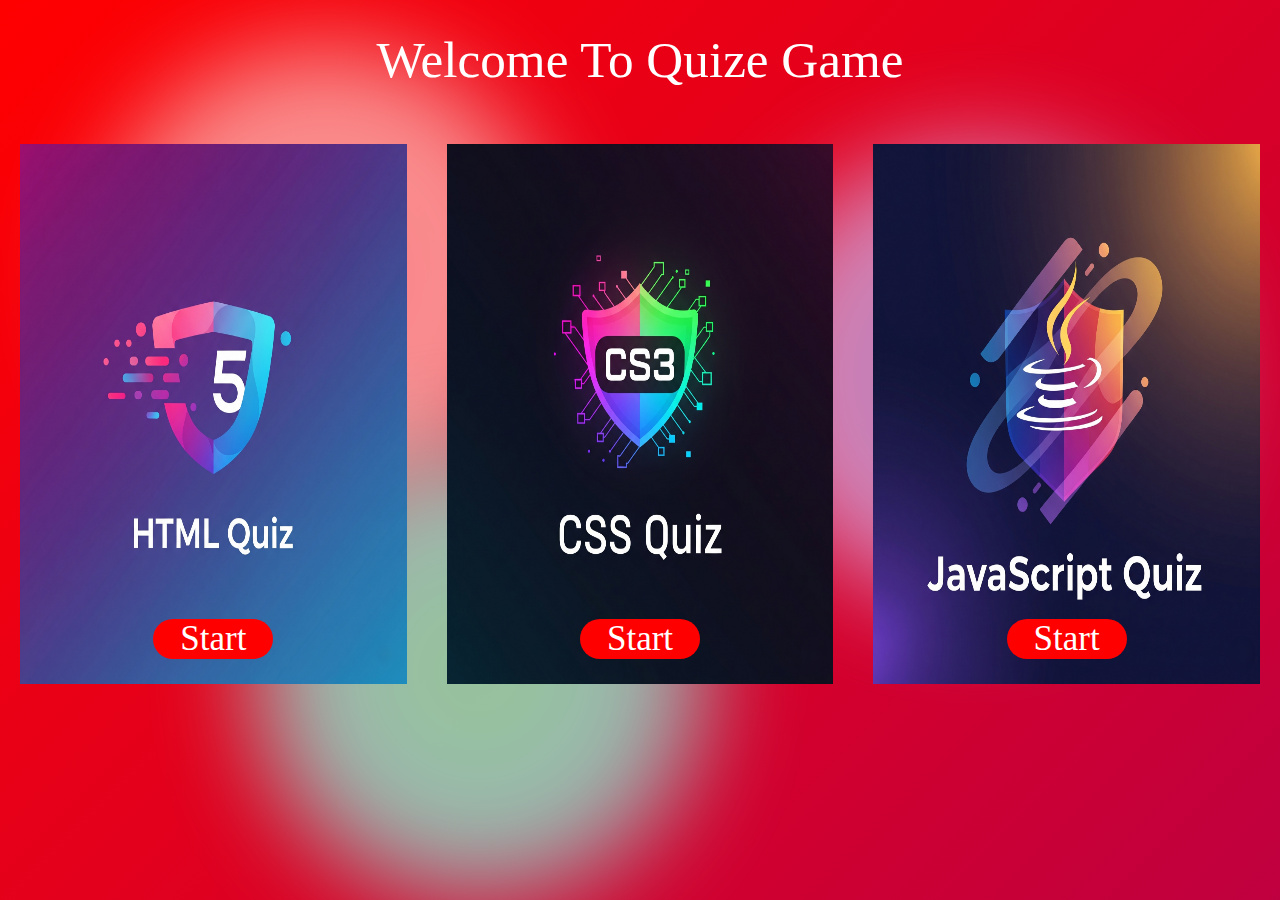
<file: Quiz/index.html>
<!DOCTYPE html>
<html lang="en">
<head>
  <meta charset="UTF-8">
  <meta name="viewport" content="width=device-width, initial-scale=1.0">
  <title>Rounded Gradient Spots</title>
  <link rel="stylesheet" href="style.css">
</head>
<body>
  <div class="spot spot1"></div>
  <div class="spot spot2"></div>
  <div class="spot spot3"></div>

  <!-- HomePage -->
  <!-- nav -->

   <nav>
    <div class="navigation">Welcome To Quize Game</div>
   </nav>

  <!-- main -->

  <div class="container">
    <div class="item1 items"><a href="/Quiz/HTML Quiz/quiz.html">Start</a><img height="100%" width="100%" src="html image.png" alt=""></div>
    <div class="item2 items"><a href="">Start</a><img height="100%" width="100%" src="css logo img.png" alt=""></div>
    <div class="item3 items"><a href="">Start</a><img height="100%" width="100%" src="js img.png" alt=""></div>
  </div>
</body>
</html>
</file>
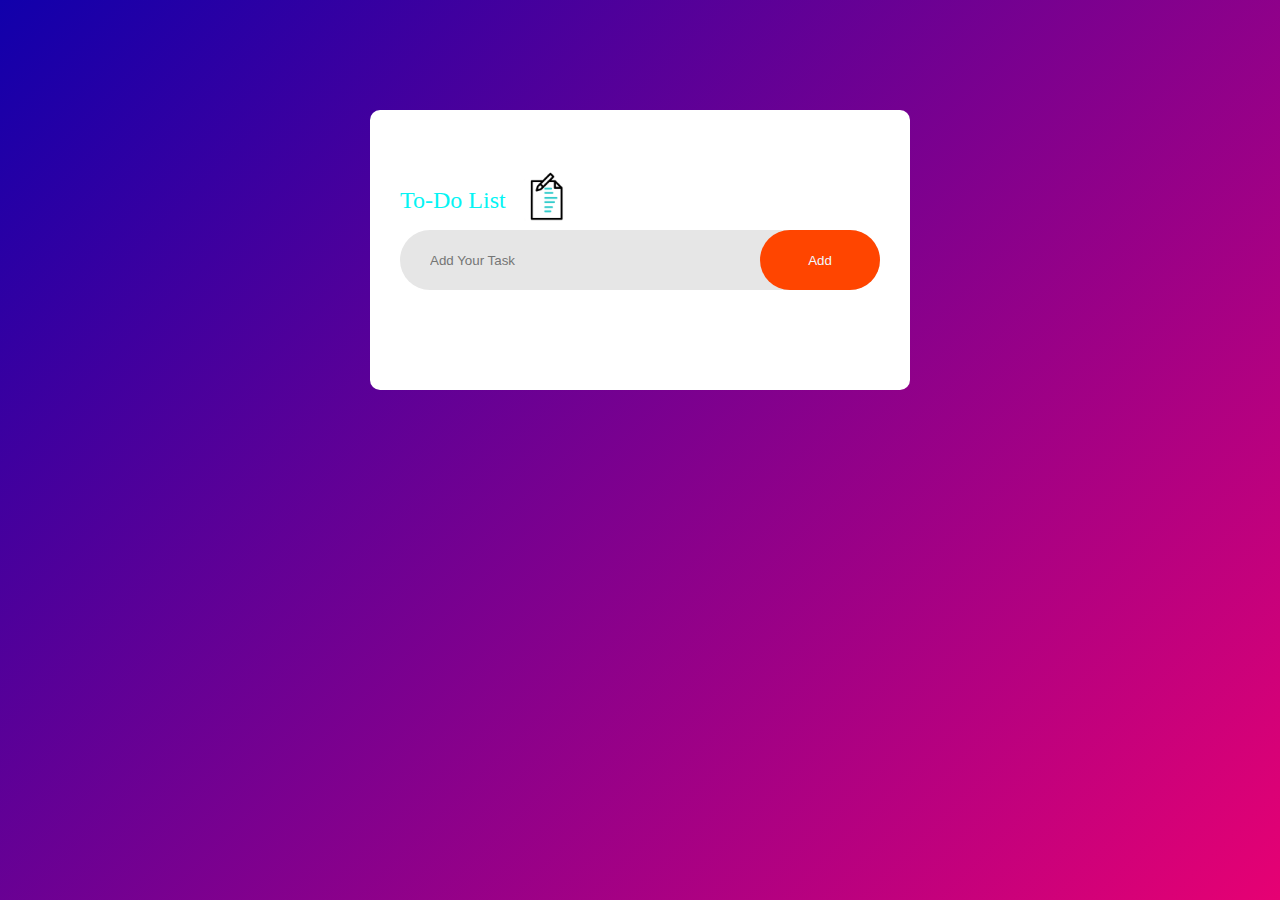
<file: Todo App/index.html>
<!DOCTYPE html>
<html lang="en">
  <head>
    <meta charset="UTF-8" />
    <meta name="viewport" content="width=device-width, initial-scale=1.0" />
    <title>Document</title>
    <link rel="stylesheet" href="style.css" />
  </head>
  <body>
    <div class="container">
      <div class="todo-app">
        <h2>To-Do List <img src="todo.gif" height="60px" /></h2>
        <div class="row">
          <input type="text" id="input-box" placeholder="Add Your Task" />
          <button onclick="buttonClick()">Add</button>
        </div>
        <ul id="listItems">
          <!-- <li class="checked">Task 1</li>
                <li>Task 2</li>
                <li>Task 3</li> -->
        </ul>
      </div>
    </div>

    <script src="script.js"></script>
  </body>
</html>
</file>
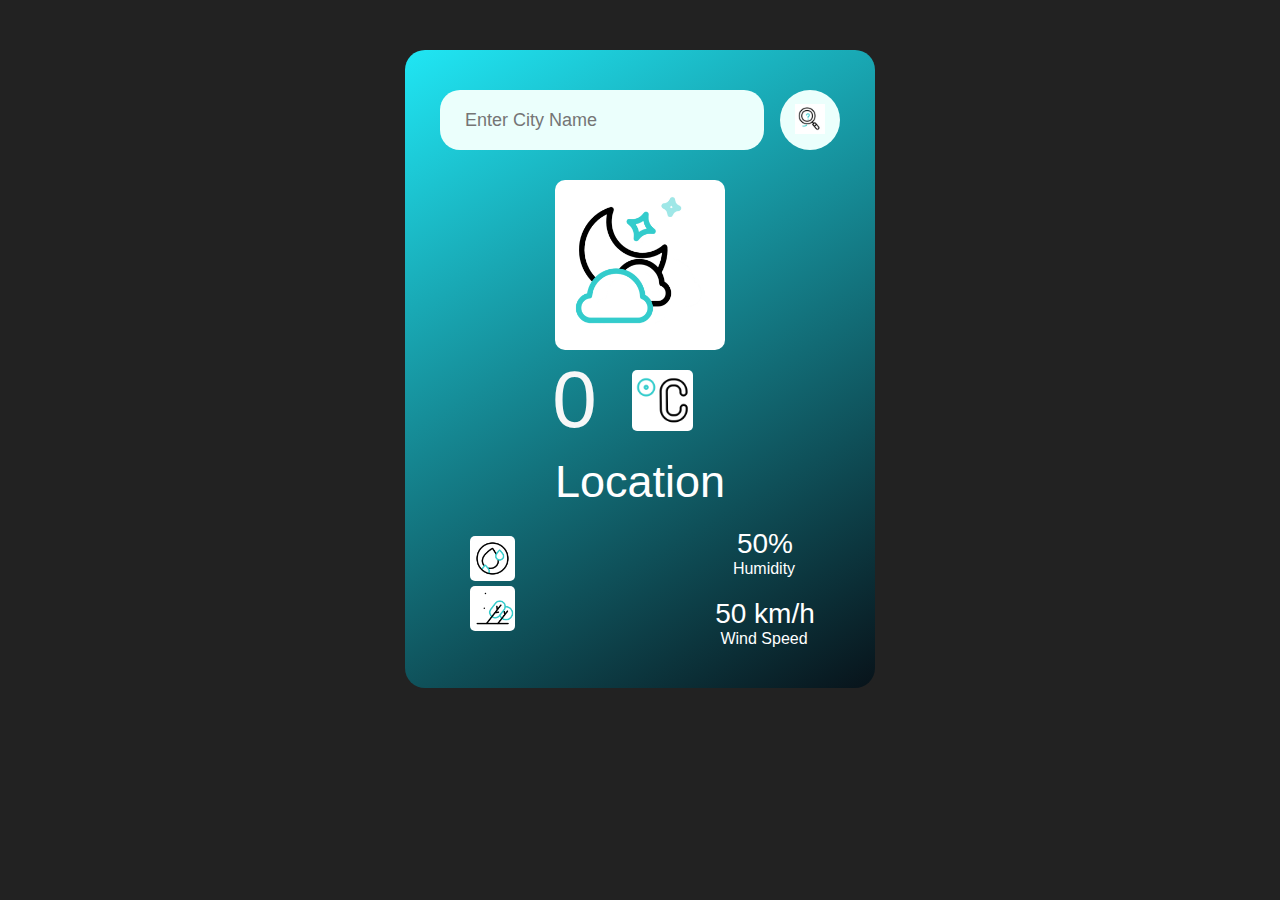
<file: Weather/index.html>
<!DOCTYPE html>
<html lang="en">
  <head>
    <meta charset="UTF-8" />
    <meta name="viewport" content="width=device-width, initial-scale=1.0" />
    <title>Weather</title>
    <link rel="stylesheet" href="style.css" />
  </head>
  <body>
    <div class="card">
      <div class="search">
        <input type="text" placeholder="Enter City Name" spellcheck="false" />
        <button><img src="ani/Search.gif" height="30" alt="" /></button>
      </div>

      <div class="weather">
        <img src="ani/night.gif" class="weather-icon" alt="" />

        <div class="tempc">
          <h1 class="temp" style="color: rgb(247, 247, 247)">0</h1>
          <img class="tempcimg" style="border-radius: 5px" height="61" src="ani/celcus.gif" />
        </div>
        <h2 class="city">Location</h2>
        <div class="details">
          <div class="col">
            <img src="ani/Humidity.gif" alt="" />
          </div>
          <div>
            <p class="humidity">50%</p>
            <p class="hi">Humidity</p>
          </div>
          <div class="col">
            <img src="ani/wind.gif" alt="" />
          </div>
          <div>
            <p class="wind">50 km/h</p>
            <p class="hi">Wind Speed</p>
          </div>
        </div>
      </div>
    </div>

    <script>
      const apiKey = "c7c901451284d59ad50ddcd20fbe8ecf";
      const apiUrl =
        "https://api.openweathermap.org/data/2.5/weather?units=metric&q=";

      const searchBox = document.querySelector(".search input");
      const searchBtn = document.querySelector(".search button");

      const weatherIcon = document.querySelector(".weather-icon");

      async function checkWeather(city) {
        const response = await fetch(apiUrl + city + `&appid=${apiKey}`);
        var data = await response.json();

        console.log(data);

        document.querySelector(".city").innerHTML = data.name;
        document.querySelector(".temp").innerHTML = Math.round(data.main.temp);
        document.querySelector(".humidity").innerHTML =
          data.main.humidity + "%";
        document.querySelector(".wind").innerHTML = data.wind.speed + "km/h";

        if (data.weather[0].main == "Clouds") {
          weatherIcon.src = "ani/clouds.gif";
        } else if (data.weather[0].main == "Clear") {
          weatherIcon.src = "ani/sun.gif";
        } else if (data.weather[0].main == "Drizzle") {
          weatherIcon.src = "ani/drizzle.gif";
        } else if (data.weather[0].main == "Rain") {
          weatherIcon.src = "ani/rain2.gif";
        } else if (data.weather[0].main == "Mist") {
          weatherIcon.src = "ani/mist2.gif";
        }
      }
      searchBtn.addEventListener("click", () => {
        checkWeather(searchBox.value);
      });
    </script>
  </body>
</html>
</file>
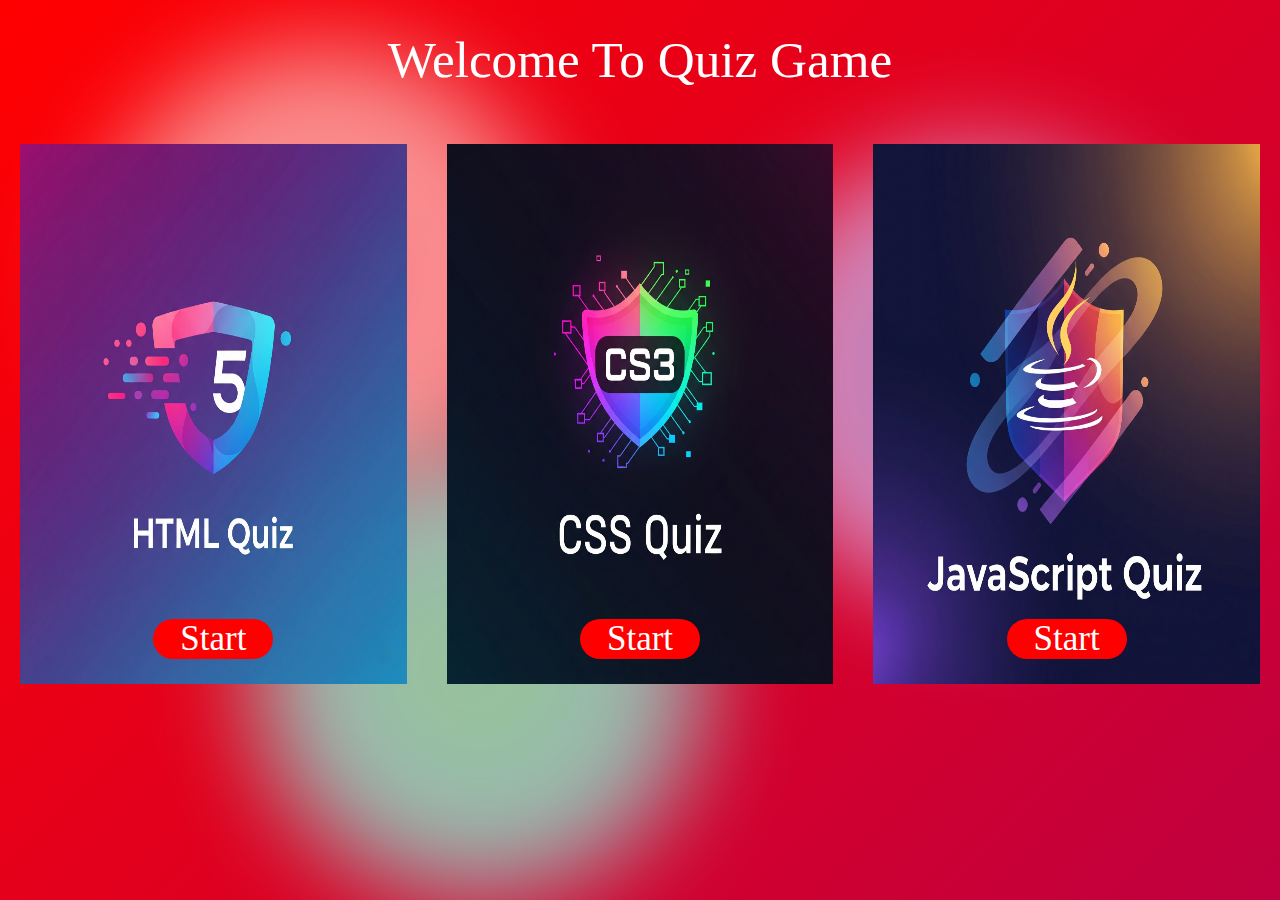
<file: webApps/Quiz/index.html>
<!DOCTYPE html>
<html lang="en">
<head>
  <meta charset="UTF-8">
  <meta name="viewport" content="width=device-width, initial-scale=1.0">
  <title>Rounded Gradient Spots</title>
  <link rel="stylesheet" href="style.css">
</head>
<body>
  <div class="spot spot1"></div>
  <div class="spot spot2"></div>
  <div class="spot spot3"></div>

  <!-- HomePage -->
  <!-- nav -->

   <nav>
    <div class="navigation">Welcome To Quiz Game</div>
   </nav>

  <!-- main -->

  <div class="container">
    <div class="item1 items"><a href="/webApps/Quiz/HTML Quiz/quiz.html">Start</a><img height="100%" width="100%" src="html image.png" alt=""></div>
    <div class="item2 items"><a href="">Start</a><img height="100%" width="100%" src="css logo img.png" alt=""></div>
    <div class="item3 items"><a href="">Start</a><img height="100%" width="100%" src="js img.png" alt=""></div>
  </div>
</body>
</html>
</file>
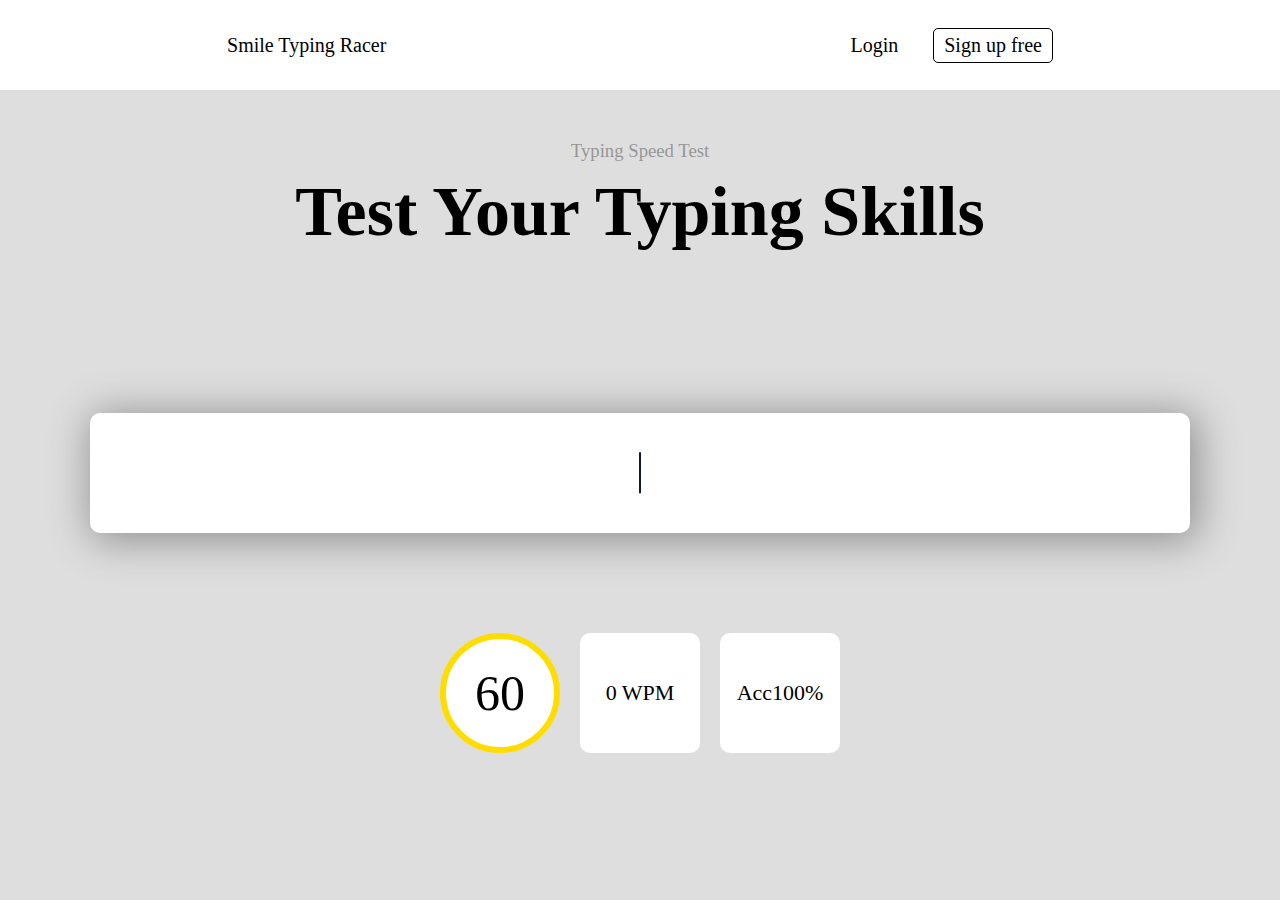
<file: webApps/Smile Typing Speed/index.html>
<!DOCTYPE html>
<html lang="en">
<head>
  <meta charset="UTF-8">
  <meta name="viewport" content="width=device-width, initial-scale=1.0">
  <title>Document</title>
  <link rel="stylesheet" href="style.css">
</head>
<body>
      <!-- Navbar -->
    <nav>
      <div class="logo">Smile Typing Racer</div>
      <div class="logo1">
        <a href="#" class="link1">Login</a>
        <a href="#" class="link2">Sign up free</a>
      </div>
    </nav>

    <!-- Main -->
    <main>
      <div class="item1 item">
        <h3>Typing Speed Test</h3>
        <h1>Test Your Typing Skills</h1>
      </div>
      
      <div class="item2 item">
        <div class="typing-area">
          <div class="text-box" id="textBox"></div>
          <div class="caret" aria-hidden="true"></div>
          <input
            type="text"
            class="box"
            id="inputBox"
            autocomplete="off"
            autocapitalize="off"
            spellcheck="false"
          />
        </div>
      </div>

      <div class="item3 item">
        <div class="info1 info"><span id="timer">60</span></div>
        <div class="info2 info"><span id="wpm">0 WPM</span></div>
        <div class="info3 info">Acc <span id="accuracy">100%</span></div>
      </div>
    </main>
<script src="words.js"></script>
<script src="script.js"></script>
</body>
</html>
</file>
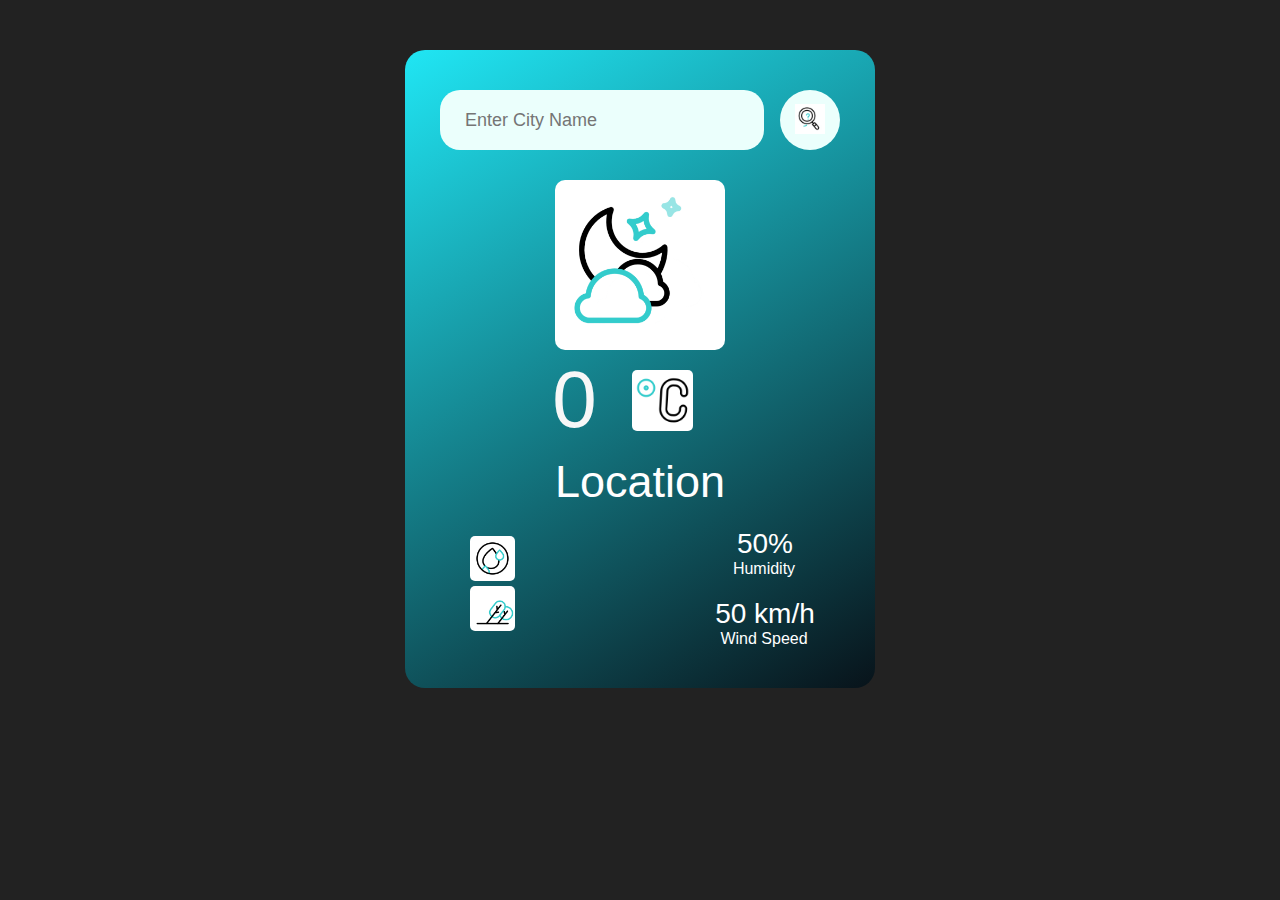
<file: webApps/Weather/index.html>
<!DOCTYPE html>
<html lang="en">
  <head>
    <meta charset="UTF-8" />
    <meta name="viewport" content="width=device-width, initial-scale=1.0" />
    <title>Weather</title>
    <link rel="stylesheet" href="style.css" />
  </head>
  <body>
    <div class="card">
      <div class="search">
        <input type="text" placeholder="Enter City Name" spellcheck="false" />
        <button><img src="ani/Search.gif" height="30" alt="" /></button>
      </div>

      <div class="weather">
        <img src="ani/night.gif" class="weather-icon" alt="" />

        <div class="tempc">
          <h1 class="temp" style="color: rgb(247, 247, 247)">0</h1>
          <img class="tempcimg" style="border-radius: 5px" height="61" src="ani/celcus.gif" />
        </div>
        <h2 class="city">Location</h2>
        <div class="details">
          <div class="col">
            <img src="ani/Humidity.gif" alt="" />
          </div>
          <div>
            <p class="humidity">50%</p>
            <p class="hi">Humidity</p>
          </div>
          <div class="col">
            <img src="ani/wind.gif" alt="" />
          </div>
          <div>
            <p class="wind">50 km/h</p>
            <p class="hi">Wind Speed</p>
          </div>
        </div>
      </div>
    </div>

  <script src="script.js"></script>
  </body>
</html>
</file>
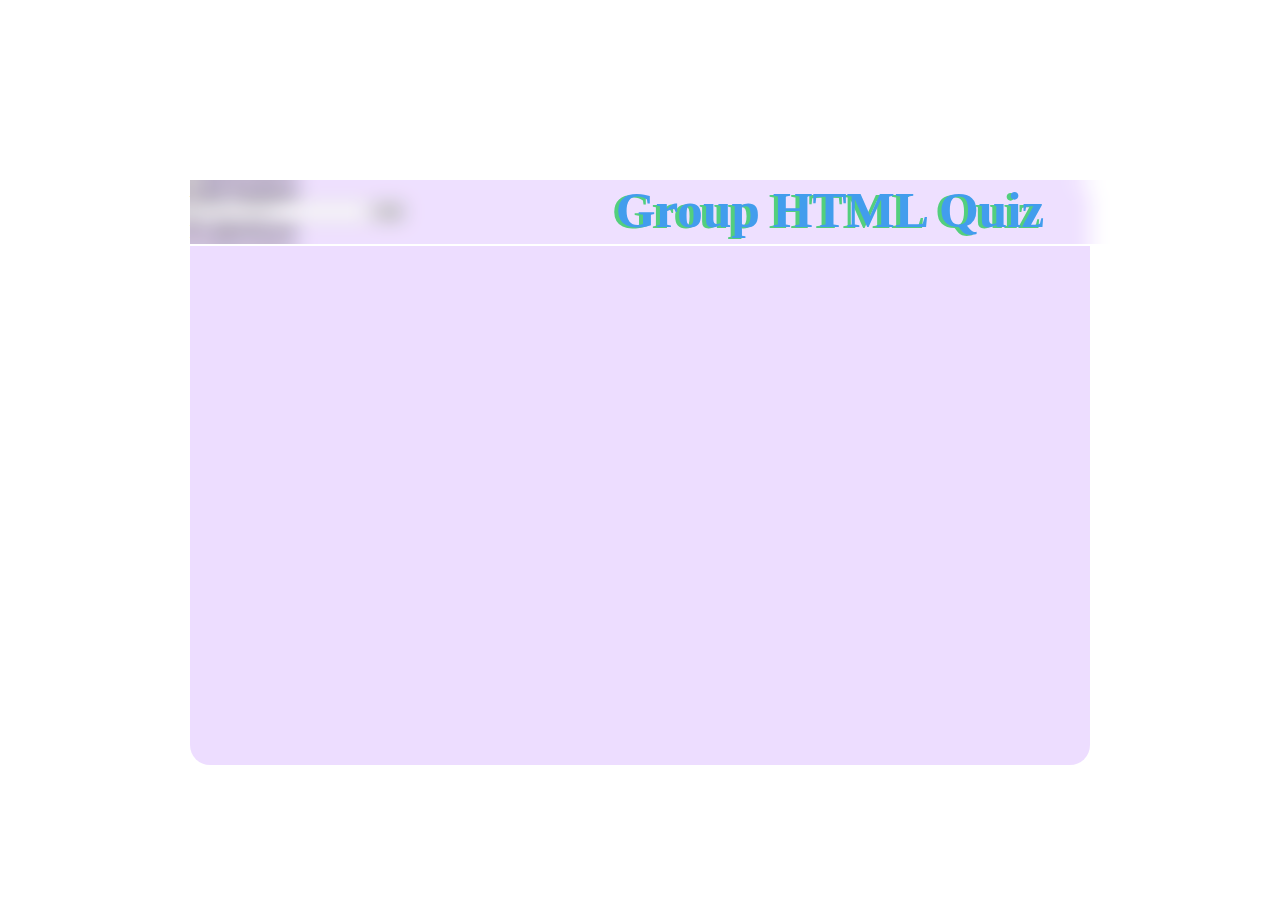
<file: Quiz/HTML Quiz/quiz.html>
<!doctype html>
<html lang="en">
<head>
  <meta charset="utf-8" />
  <title>Step-by-Step Group Quiz</title>
  <meta name="viewport" content="width=device-width,initial-scale=1" />
<link rel="stylesheet" href="quiz.css">
</head>
<body>
<div class="container">
<nav>
  <h1>Group HTML Quiz</h1>
</nav>

    <!-- Add Students -->
   <div class="cardstudent">
 <div class="card addstu">
    <h3>Add Students</h3>
    <div class="addstu2">
    <input id="studentName" placeholder="Student Name" />
    <button class="addstubtn" onclick="addStudent()">Add</button>
    </div>
    <div id="studentsList"></div>
    
  </div>
  </div>  

  <!-- Quiz Area -->

  <div class="card" id="quizArea" style="display:none;">
    <h2 id="questionText"></h2>
    <div id="questionOptions"></div>
    <hr>
    <div id="studentOptions"></div>
    <button onclick="prevQuestion()" id="prevBtn">⬅ Prev</button>
    <button onclick="nextQuestion()" id="nextBtn">Next ➡</button>
    <button onclick="finishQuiz()" id="finishBtn" style="display:none;">Show Result ✅</button>
    <button onclick="showAnswer()" id="answerBtn" style="background:#eee;">Show Answer 👀</button>
  </div>

 

  <!-- Leaderboard -->
  <div class="card">
    <h3>Leaderboard</h3>
    <div id="leaderboard"></div>
  </div>

  </div>

<script src="quiz.js"></script>
</body>
</html>
</file>
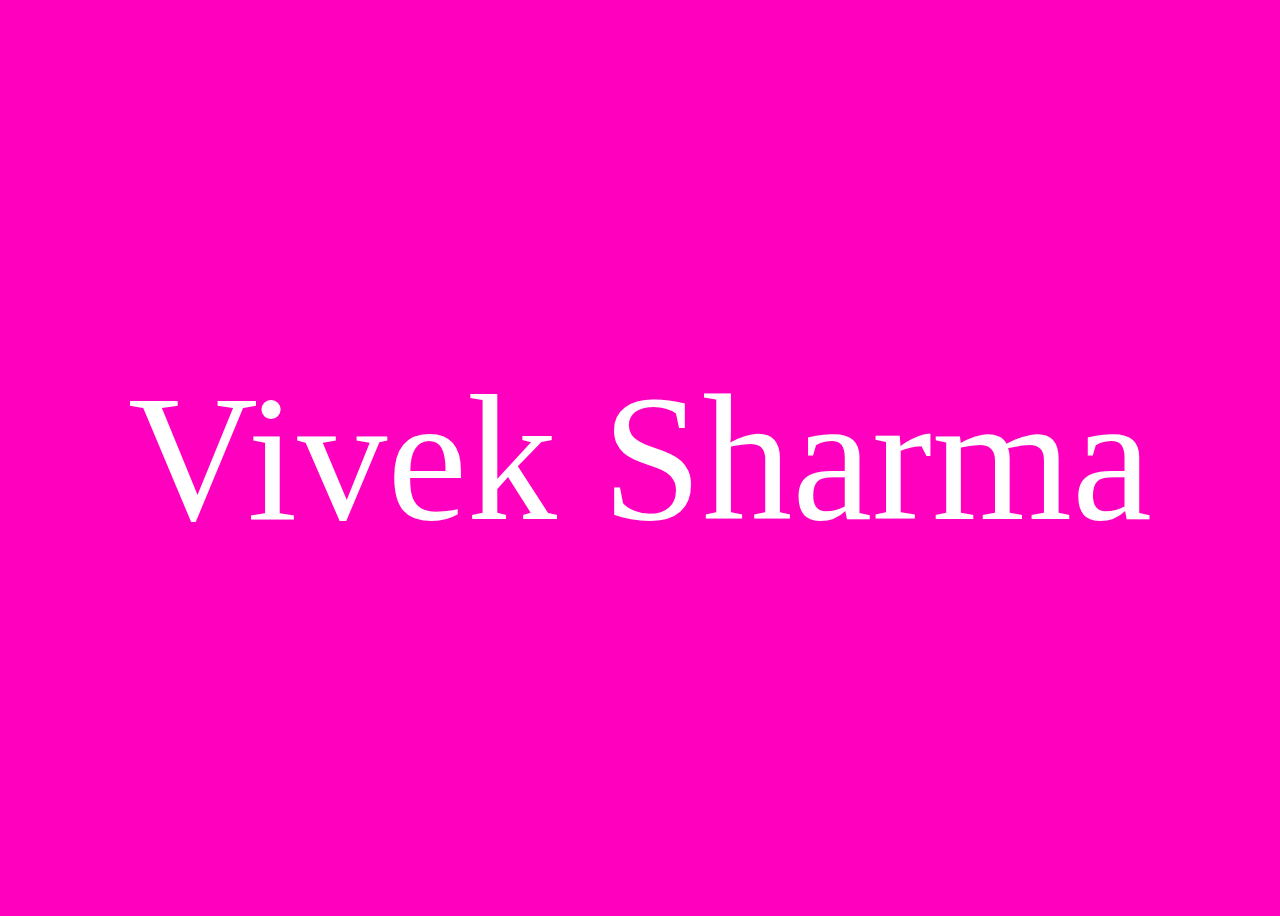
<file: webApps/Quiz/HTML Quiz/name.html>
<!DOCTYPE html>
<html lang="en">
<head>
    <meta charset="UTF-8">
    <meta name="viewport" content="width=device-width, initial-scale=1.0">
    <title>Document</title>
</head>
<body style="height: 100vh; background: linear-gradient(rgb(255, 0, 191)); display: flex; align-items: center; justify-content: center;">
    <div style="color: white; font-size: 20vh;">Vivek Sharma</div>
</body>
</html>
</file>
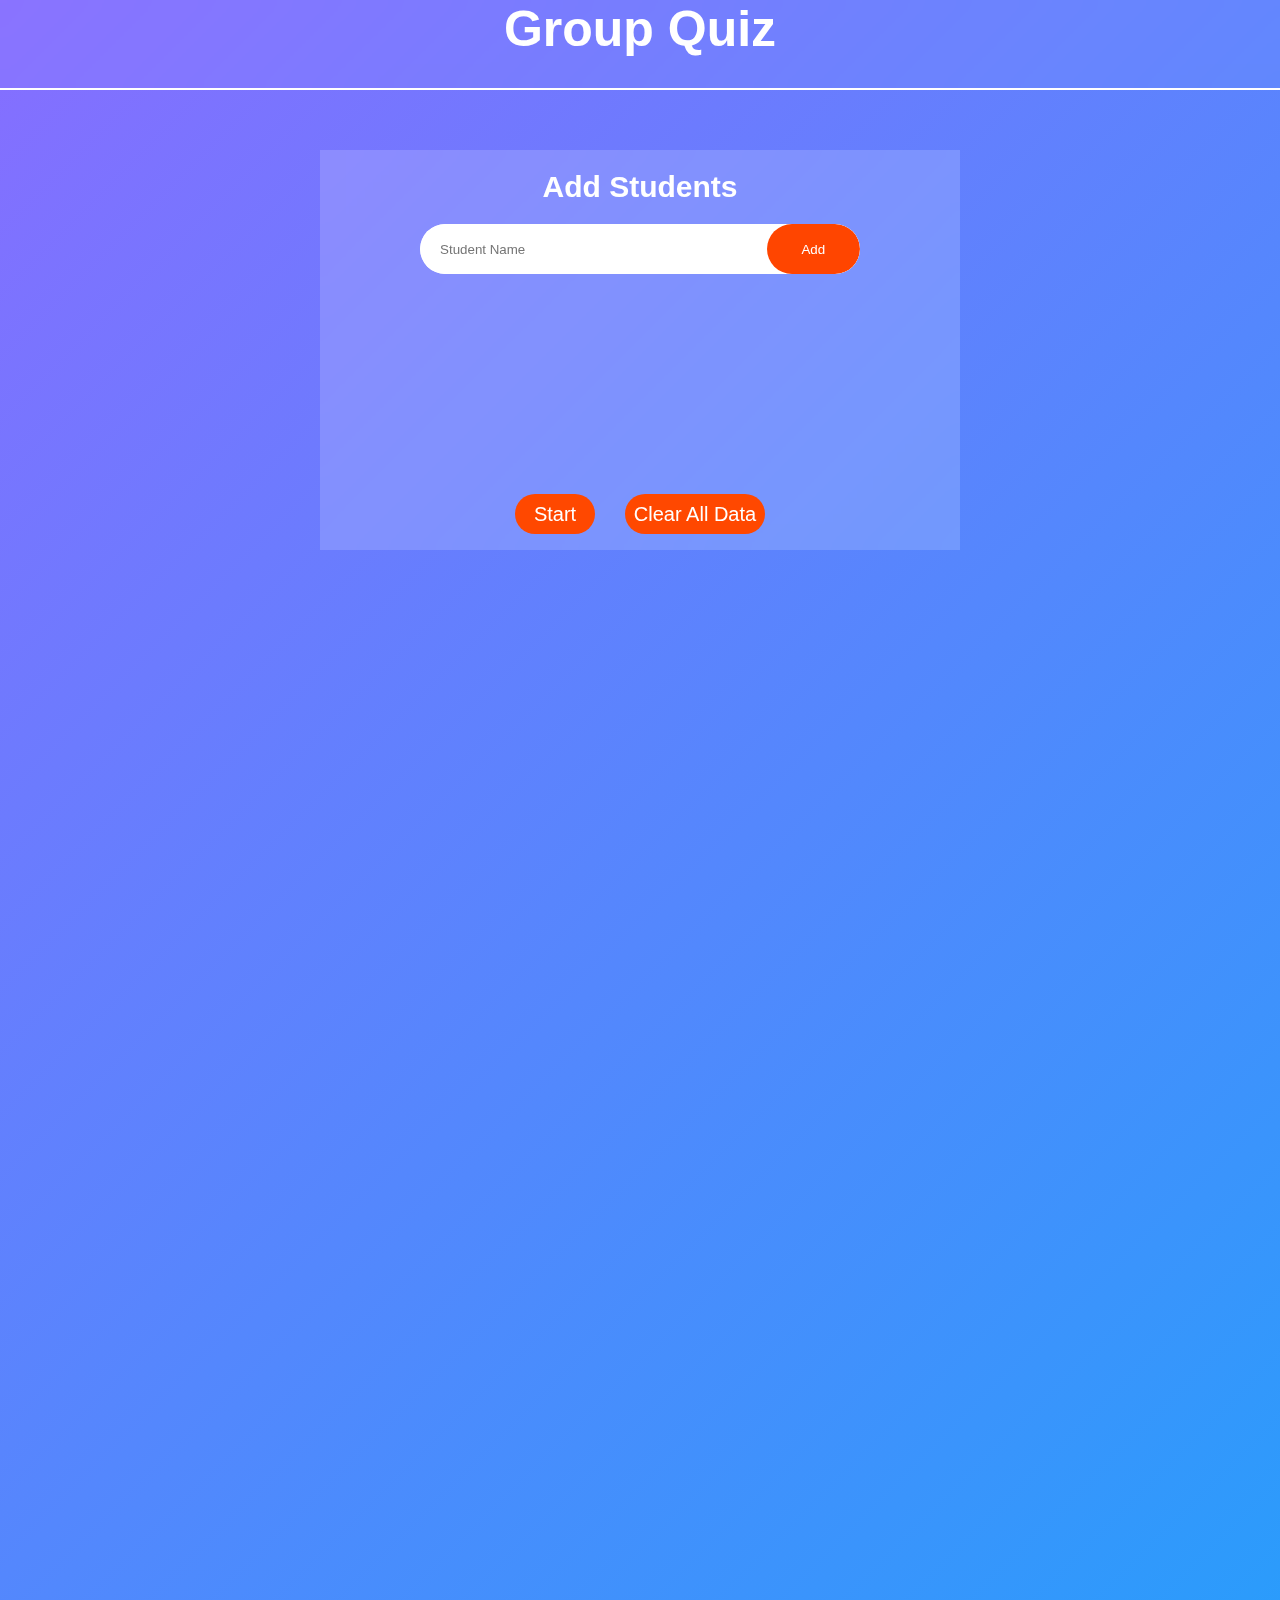
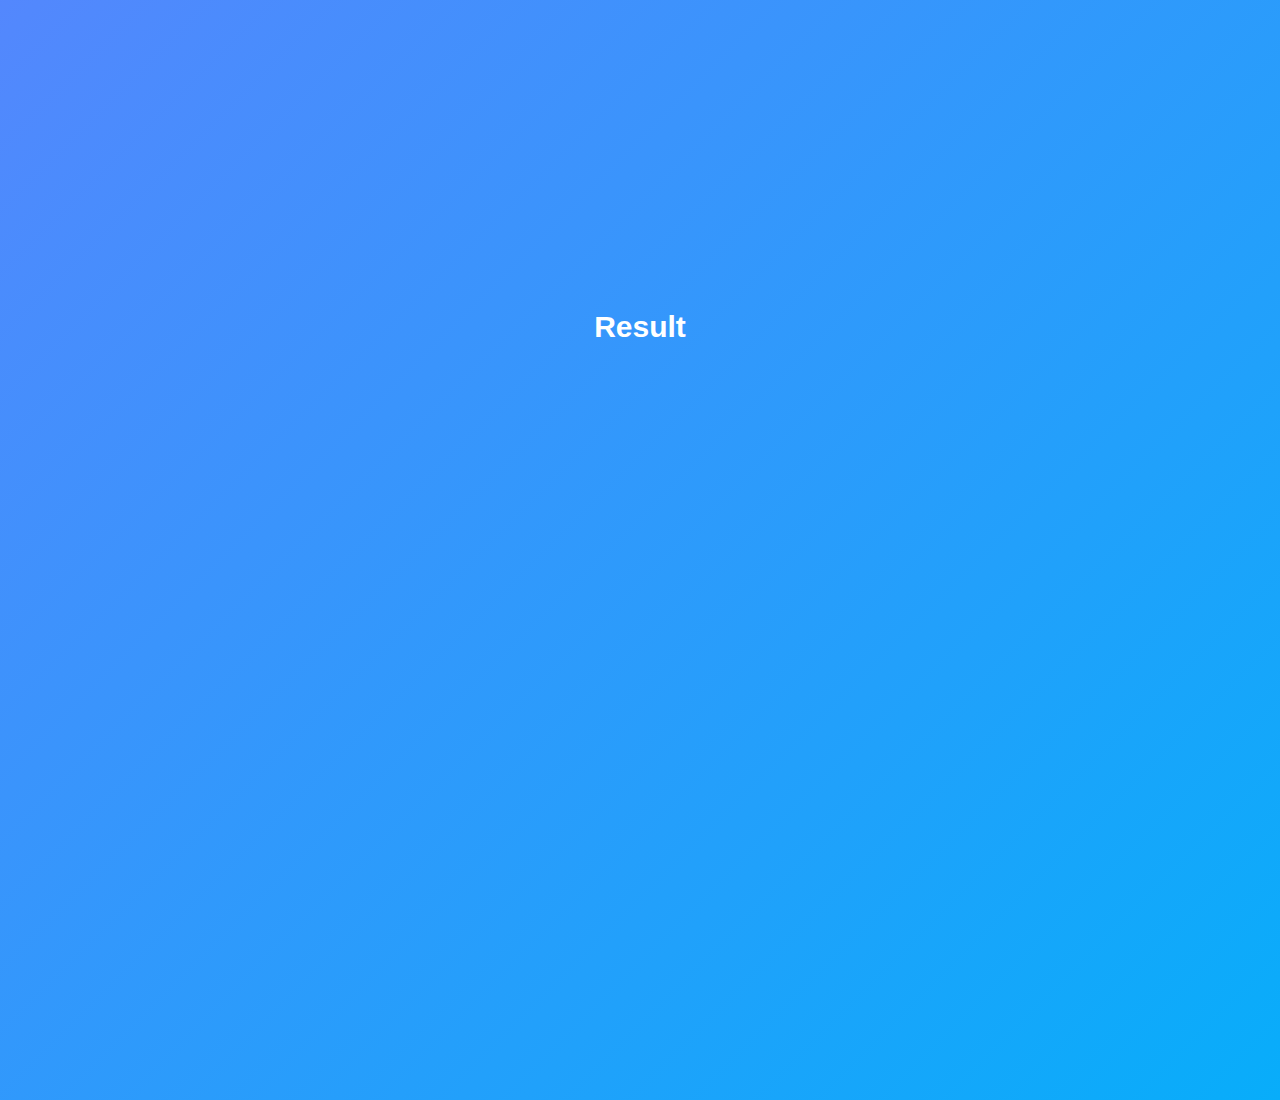
<file: webApps/Quiz/HTML Quiz/quiz.html>
<!doctype html>
<html lang="en">
<head>
  <meta charset="utf-8" />
  <title>Group Quiz</title>
  <meta name="viewport" content="width=device-width,initial-scale=1" />
<link rel="stylesheet" href="quiz.css">
</head>
<body>
<div class="container">
  
<nav>
  <h1>Group Quiz</h1>
</nav>  

    <!-- Add Students -->
   <div class="cardstudent">
 <div class="card addstu">
    <h3 class="h3">Add Students</h3>
   
  
    <div class="addstu2">
    <input id="studentName" placeholder="Student Name" />
    <button class="addstubtn" onclick="addStudent()">Add</button>
    </div>
    
    <div id="studentsList" >
    </div>
    <div class="stu" style="  gap: 30px; display: flex; justify-content: center;">
       <button style="height: 40px; outline: none; border: none; font-size: 20px; width: 80px; border-radius: 50px; background-color: rgb(255, 72, 0); color: white;"><a href="#go" style="color: white; text-decoration: none; border: none;">Start</a></button>
        <button onclick="clearData()" style="height: 40px; outline: none; border: none; cursor: pointer; font-size: 20px; width: 140px; border-radius: 50px; background-color: rgb(255, 72, 0); color: white;">Clear All Data</button>

     </div>
  </div>
  </div>  

  <!-- Quiz Area -->
<div class="container2" id="go">
  <div class="card2 " id="quizArea" style="display:none;">
    <h2 id="questionText"></h2>
    <div id="questionOptions"></div>
    <hr>
    <div id="studentOptions"></div>
    <div class="bttons">
    <button onclick="prevQuestion()" id="prevBtn" class="bttn">⬅ Prev</button>
    <button onclick="showAnswer()" id="answerBtn" class="bttn" style="background:hsl(17, 100%, 50%);">Show Answer</button>
    <button onclick="nextQuestion()" id="nextBtn" class="bttn">Next ➡</button>
    <button onclick="finishQuiz()" id="finishBtn" class="bttn" ><a style="text-decoration: none; color: white;" href="#go2">Show Result </a></button>
</div>
  </div>
  </div>

 

  <!-- Leaderboard -->
   <div class="container3" id="go2">
  <div class="card3  ">
    <h3>Result</h3>
    <div id="leaderboard"></div>
  </div>

  </div>
  </div>

<script src="quetionsHtml.js"></script>
<script src="quiz.js"></script>
</body>
</html>
</file>
<file: Quiz/style.css>
*{
    margin: 0px;
    padding: 0px;
    box-sizing: border-box;
 }
 body {
      height: 100vh;
      background: linear-gradient(135deg,red,blue);
      animation: gradientMove infinite 20s;
      position: relative;
      overflow: hidden;
      background-size: 400% 400%;
    }

    .spot {
      position: absolute;
      width: 450px;
      height: 450px;
      border-radius: 50%;
      filter: blur(50px);
      opacity: 0.8;
    }

    .spot1 {
      top: 50px;
      left: 100px;
      background: radial-gradient(circle, #ff9a9e, #fad0c4);
    }

    .spot2 {
      bottom: 300px;
      right: 80px;
      background: radial-gradient(circle, #a18cd1, #fbc2eb);
    }

    .spot3 {
          top: 447px;
    right: 576px;
      background: radial-gradient(circle, #84fab0, #8fd3f4);
    }
    @keyframes gradientMove{
    0%{background-position: 0% 50%;}
    50%{background-position: 100% 50%;}
    100%{background-position: 0% 50%;}
}

 
    /* Nav */

    .navigation{
      height: 5vw;
      position: relative;
      text-align: center;
      color: white;
      font-size: 4vw;
      padding-top: 30px;
    }
    .container{
      display:flex;
      padding-top: 60px;
    }
    .items{
      height: 60vh;
      border-radius: 10px;
      width: 60vw;
      position: relative;
      margin: 20px;
      display: flex;
      justify-content: center;
      align-items: end;
      transition: 0.4s;
    }
    .items:hover{
      transform: scale(1.08);
    }

    a{
      position: absolute;
      /* z-index: 20; */
      background-color: #ff0000;
      color: white;
      margin: 25px;
      font-size: 35px;
      height: 40px;
      width: 120px;
      text-align: center;
      border-radius: 30px;
      text-decoration: none;
    }
</file>
<file: Todo App/style.css>
*{
    margin: 0px;
    padding: 0px;
    box-sizing: border-box;
}
.container{
    width: 100%;
    height: 100vh;
    background:linear-gradient(135deg,rgb(17, 0, 171),rgb(230, 1, 115));
    padding: 10px;
}
.todo-app{
    width: 100%;
    max-width: 540px;
    background: rgb(255, 255, 255);
    margin: 100px auto 20px;
    padding: 40px 30px 70px;
    border-radius: 10px;
}
.todo-app h2{
    color: rgb(4, 244, 244);
    display: flex;
    align-items: center;
    margin-top: 20px;
    font-weight: 400;
}
.todo-app h2 img{
    width: 60px;
    margin-left: 10px;
}
.row{
    /* width: 70px; */
    display: flex;
    justify-content: space-between;
    align-items: center;
    border-radius: 30px;
    background-color: rgb(230, 230, 230);
}
.row input{
    height: 60px;
    width: 100%;
    /* border-radius: 30px; */
    flex: 1;
    padding: 0px 30px;
    background-color: rgb(83, 83, 93);
    border: none;
    outline: none;
    background: transparent;
}
.row button{
    height: 60px;
    width: 120px;
    background-color: orangered;
    color: aliceblue;
    border-radius: 30px;
    border: none;
    cursor: pointer;

    
}
button:hover{
    background-color: rgb(2, 191, 216);
}
ul li{
    list-style: none;
    font-size: 17px;
    margin: 10px 30px ;
    cursor: pointer;
    position: relative;
    user-select: auto;
}
ul{
    margin: 30px 0px;
}
ul li::before{
    content: '';
    position: absolute;
    height: 18px;
    width: 18px;
    border-radius: 50%;
    /* text-decoration: underline; */
    background-image: url(cercle.png);
    background-size: cover;
    background-position: center;
    top: 1px;
    left: -25px;
    
}
ul li.checked{
    color: #555;
    text-decoration: line-through;
}
ul li.checked::before{
    background-image: url(cheq.gif);
    height: 30px;
    position: absolute;
    top: -5px;
}

span img{
    height: 20px;
    position: absolute;
    right: 0px;
    top: -5px;
    height: 25px;
    width: 25px;
    background-color: aqua;
}


span img:hover{
    background-color: #e8e8e8;
   
}
</file>
<file: Weather/style.css>
*{
    margin: 0px;
    padding: 0px;
    font-family: 'Poppins', sans-serif;
    box-sizing: border-box;
}

body{
    background-color: #222;
}

.card{
    width: 90%;
    max-width: 470px;
    background: linear-gradient(150deg, #20e6f4, #08131a);
    color: #fff;
    margin: 50px auto 0;
    border-radius: 20px;
    padding: 40px 35px;
    text-align: center;
    justify-content: center;
}
.search{
    width: 100%;
    display: flex;
    align-items: center;
    justify-content: space-between;
}
.search input{
    border: 0;
    outline: 0;
    background: #ebfffc;
    color: #555;
    padding: 10px 25px;
    height: 60px;
    flex: 1;
    margin-right: 16px;
    font-size: 18px;
    border-radius: 20px;
}
.search button{
    border: 0;
    outline: 0;
    background: #ebfffc;
    border-radius: 50%;
    width: 60px;
    height: 60px;
    cursor: pointer;
}

h1{
    /* padding: 0px; */
    /* margin-right: 1630px; */
    font-size: 80px;
    font-weight: 500;
}

.weather-icon{
    width: 170px;
    margin-top: 30px;
    border-radius: 10px;
}
.weather h2{
    font-size: 45px;
    font-weight: 400;
    margin-top: 10px;
}
.detils{
    display: flex;
    align-items: end;
    justify-content: space-around;
    padding: 0 20px;
    margin-top: 50px;

}
.col{
    position: absolute;
    display: flex;
    align-items: center;
    text-align: left;
    margin-top: -20px;
   
    
}
.col img{
    width: 45px;
    margin-top: 28px;
    margin-left: 30px;
    border-radius: 5px;
    
}

.humidity, .wind{
    margin-top: 20px;
    font-size: 28px;
    margin-left: 250px;
}
.hi{
    margin-left: 248px;
}
.tempc{
    display: flex;
    justify-content: center;
}
.tempcimg{
    margin-top: 16px;
}
.temp{
    position: relative;
    left: -35px;
}
/* .weather{
    display: none;
} */
</file>
<file: webApps/Quiz/style.css>
*{
    margin: 0px;
    padding: 0px;
    box-sizing: border-box;
 }
 body {
      height: 100vh;
      background: linear-gradient(135deg,red,blue);
      animation: gradientMove infinite 20s;
      position: relative;
      overflow: hidden;
      background-size: 400% 400%;
    }

    .spot {
      position: absolute;
      width: 450px;
      height: 450px;
      border-radius: 50%;
      filter: blur(50px);
      opacity: 0.8;
    }

    .spot1 {
      top: 50px;
      left: 100px;
      background: radial-gradient(circle, #ff9a9e, #fad0c4);
    }

    .spot2 {
      bottom: 300px;
      right: 80px;
      background: radial-gradient(circle, #a18cd1, #fbc2eb);
    }

    .spot3 {
          top: 447px;
    right: 576px;
      background: radial-gradient(circle, #84fab0, #8fd3f4);
    }
    @keyframes gradientMove{
    0%{background-position: 0% 50%;}
    50%{background-position: 100% 50%;}
    100%{background-position: 0% 50%;}
}

 
    /* Nav */

    .navigation{
      height: 5vw;
      position: relative;
      text-align: center;
      color: white;
      font-size: 4vw;
      padding-top: 30px;
    }
    .container{
      display:flex;
      padding-top: 60px;
    }
    .items{
      height: 60vh;
      width: 60vw;
      position: relative;
      margin: 20px;
      display: flex;
      justify-content: center;
      align-items: end;
      transition: 0.4s;
    }
    .items:hover{
      transform: scale(1.05);
      box-shadow: 10px 20px 20px rgb(0, 0, 0);
    }

    a{
      position: absolute;
      /* z-index: 20; */
      background-color: #ff0000;
      color: white;
      margin: 25px;
      font-size: 35px;
      height: 40px;
      width: 120px;
      text-align: center;
      border-radius: 30px;
      text-decoration: none;
      transition: 0.2s;
    }
    a:hover{
      transform: scale(1.05);
      background-color: #900000;
    }
</file>
<file: webApps/Smile Typing Speed/style.css>
@import url('https://fonts.googleapis.com/css2?family=Merriweather:wght@300;400;700&display=swap');

      * {
        margin: 0;
        padding: 0;
        box-sizing: border-box;
      }

      html, body {
        width: 100%;
        height: 100%;
        overflow-x: hidden;
        background-color: rgb(222, 222, 222);
      }

      body::selection {
        background-color: rgb(255, 221, 0);
      }

      nav {
        background-color: white;
        width: 100vw;
        height: 10vh;
        display: flex;
        align-items: center;
        justify-content: space-around;
        font-size: 20px;
      }

      .logo1 {
        display: flex;
        gap: 25px;
        align-items: center;
      }

      .logo1 a {
        text-decoration: none;
        color: black;
        font-weight: 500;
         padding: 5px 10px;
         border-radius: 5px;
      }

      .link2 {
        border: 1px solid black;
        border-radius: 5px;
        padding: 5px 10px;
      }

      .link1:hover {
        background-color: rgb(193, 193, 193);
      }

      .link2:hover {
        background-color: rgb(255, 0, 0);
        color: #fff;
        border-color: rgb(255, 0, 0);
      }

      main {
        height: 90vh;
        width: 100%;
      }

      .item {
        width: 100%;
      }

      .item1 {
        text-align: center;
        height: 30vh;
      }

      .item1 h3 {
        padding-top: 50px;
        opacity: 0.33;
        font-weight: 100;
      }

      .item1 h1 {
        padding-top: 10px;
        font-size: 70px;
      }

      .item2 {
        display: flex;
        justify-content: center;
        align-items: center;
        height: 25vh;
        position: relative;
      }

      .typing-area {
        position: relative;
        font-family: "Merriweather", serif;

        width: 1100px;
        height: 120px;
        background-color: rgb(255, 255, 255);
        border-radius: 10px;
        box-shadow: 4px 4px 40px 4px rgb(145, 145, 145);
        overflow: hidden;
      }

      .box {
        position: absolute;
        width: 100%;
        height: 100%;
        font-size: 40px;
        padding: 20px 50px;
        border: none;
        outline: none;
        background: transparent;
        color: transparent;
        caret-color: transparent;
        z-index: 1;
      }

      .text-box {
        position: absolute;
        top: 50%;
        left: 50%;
        transform: translate(0, -50%);
        white-space: nowrap;
        font-size: 28px;
        color: #111827;
        pointer-events: none;
        transition: transform 0.03s linear;
        z-index: 2;
      }

      .caret {
        position: absolute;
        top: 50%;
        left: 50%;
        transform: translate(-50%, -50%);
        width: 2px;
        height: 2.6em;
        background: #111827;
        animation: blink 0.7s steps(1) infinite;
        z-index: 3;
      }

      @keyframes blink {
        50% {
          opacity: 0;
        }
      }

      .correct {
        color: #16a34a;
      }

      .wrong {
        color: #ef4444;
      }

      .item3 {
        height: 35vh;
        margin-top: -50px;
        display: flex;
        justify-content: center;
        align-items: center;
        gap: 20px;
      }

      .info {
        height: 120px;
        width: 120px;
        border-radius: 10px;
        background-color: white;
        display: flex;
        align-items: center;
        justify-content: center;
        font-size: 22px;
        font-weight: 500;
      }

      .info1 {
        border-radius: 50%;
        border: 6px solid rgb(255, 221, 0);
        font-size: 50px;
      }

      @media (max-width: 1200px) {
        .typing-area,
        .box {
          width: 90vw;
          max-width: 1100px;
        }

        .item1 h1 {
          font-size: clamp(36px, 5vw, 70px);
        }
      }
</file>
<file: webApps/Weather/style.css>
*{
    margin: 0px;
    padding: 0px;
    font-family: 'Poppins', sans-serif;
    box-sizing: border-box;
}

body{
    background-color: #222;
}

.card{
    width: 90%;
    max-width: 470px;
    background: linear-gradient(150deg, #20e6f4, #08131a);
    color: #fff;
    margin: 50px auto 0;
    border-radius: 20px;
    padding: 40px 35px;
    text-align: center;
    justify-content: center;
}
.search{
    width: 100%;
    display: flex;
    align-items: center;
    justify-content: space-between;
}
.search input{
    border: 0;
    outline: 0;
    background: #ebfffc;
    color: #555;
    padding: 10px 25px;
    height: 60px;
    flex: 1;
    margin-right: 16px;
    font-size: 18px;
    border-radius: 20px;
}
.search button{
    border: 0;
    outline: 0;
    background: #ebfffc;
    border-radius: 50%;
    width: 60px;
    height: 60px;
    cursor: pointer;
}

h1{
    /* padding: 0px; */
    /* margin-right: 1630px; */
    font-size: 80px;
    font-weight: 500;
}

.weather-icon{
    width: 170px;
    margin-top: 30px;
    border-radius: 10px;
}
.weather h2{
    font-size: 45px;
    font-weight: 400;
    margin-top: 10px;
}
.detils{
    display: flex;
    align-items: end;
    justify-content: space-around;
    padding: 0 20px;
    margin-top: 50px;

}
.col{
    position: absolute;
    display: flex;
    align-items: center;
    text-align: left;
    margin-top: -20px;
   
    
}
.col img{
    width: 45px;
    margin-top: 28px;
    margin-left: 30px;
    border-radius: 5px;
    
}

.humidity, .wind{
    margin-top: 20px;
    font-size: 28px;
    margin-left: 250px;
}
.hi{
    margin-left: 248px;
}
.tempc{
    display: flex;
    justify-content: center;
}
.tempcimg{
    margin-top: 16px;
}
.temp{
    position: relative;
    left: -35px;
}
/* .weather{
    display: none;
} */
</file>
<file: Quiz/HTML Quiz/quiz.css>
*{
    margin: 0px;
    padding: 0px;
}
body,html{
    height: 100%;
    width: 100%;
    /* background: linear-gradient( rgb(98, 43, 146) ,rgb(93, 25, 139),white); */
    /* background: url(back\ video.mp4); */
}
video{
    height: 100%;
    width: 100%;
    position: absolute;
    z-index: 0;
    object-fit:fill;
}
.main {
    height: 100%;
    width: 100%;
}
nav{
    height: 5vw;
    width: 100%;
    background-color: rgba(255, 255, 255, 0.101);
    font-size: 2vw;
    backdrop-filter: blur(10px);
    position: fixed;
    color: #429ded;
    text-align: center;
    border-bottom: 2px solid white;
    position: fixed;
    z-index: 10;
}
nav h1{
    text-shadow: -4px 1px rgb(83, 207, 125);
}

.container{
    position: absolute;
    justify-self: center;
    margin-top: 20vh;
    height: 65vh;
    width: 100vh;
    box-shadow: 0px 0px 128px 32px #fff;
    background-color: hsla(268, 100%, 79%, 0.319);
    border-radius: 20px;
    z-index: 5;
}
.items1{
    height: 5vw;
    background-color: #b787e15b;
    width: 97%;
    margin: 10px;
    border-radius: 10px;
}
</file>
<file: webApps/Quiz/HTML Quiz/quiz.css>
* {
  margin: 0px;
  padding: 0px;
  box-sizing: border-box;
  overflow: auto;
  color: white;
}

body {
  font-family: Arial, sans-serif;
  background: linear-gradient(135deg, rgb(134, 110, 255), rgb(8, 173, 250), rgb(165, 10, 255), hwb(315 14% 9%), rgb(179, 107, 161));
  animation: gradientMove 10s infinite;
  background-size: 400% 400%;
  width: 100vw;
}

h1,
h2,
h3 {
  text-align: center;

}

table {
  width: 100%;
  border-collapse: collapse;
  margin-top: 20px;
}

th,
td {
  border: 1px solid #ddd;
  padding: 8px;
  text-align: left;
}

.correct {
  border: 4px solid rgb(6, 169, 0);
  padding: 3px;
  background-color: white;
  color: rgb(5, 164, 0);
  border-radius: 2px;
}

.wrong {
  border: 4px solid rgb(255, 0, 0);
  padding: 3px;
  background-color: white;
  color: red;
  border-radius: 3px;
}

.highlight {
  font-weight: bold;
}


@keyframes gradientMove {
  0% {
    background-position: 0% 50%;
  }

  50% {
    background-position: 100% 50%;
  }

  100% {
    background-position: 0% 50%;
  }
}

/* nav */
nav {
  color: white;
  height: 10vh;
  width: 100%;
  z-index: 20;
  font-size: 25px;
  position: fixed;
  backdrop-filter: blur(10px);
  background: rgba(255, 255, 255, 0.041);
  border-bottom: white 2px solid;
}
body::selection{
  background-color: rgb(255, 89, 0);
}

/* Add Students */
.cardstudent {
  height: 90vh;
  width: 100%;
  margin-top: 10vh;
  /* background-color: #14a64c; */
  /* position: absolute; */
  padding: 0.1px;
}

.addstu {
  margin-top: 60px;
  width: 50%;
  justify-self: center;
  background-color: #ffffff29;
  backdrop-filter: blur(10px);
  height: 400px;
}

.addstu2 {
  display: flex;
  justify-content: space-around;
  margin: 0px 100px;
  padding-top: 0px;
  align-items: center;
  background-color: #ffffff;
  height: 50px;
  border-radius: 30px;
}

#studentName {
  height: 100%;
  width: 100%;
  border: none;
  outline: none;
  padding-left: 20px;
  border-radius: 30px;
}

h3 {
  font-size: 30px;
  padding: 20px;
  color: white;
}

.addstubtn {
  height: 100%;
  border: none;
  width: 120px;
  border-radius: 30px;
  background-color: orangered;
  cursor: pointer;
}

#studentsList {
  padding: 20px;
  margin-left: 100px;
  overflow: auto;
  height: 220px;
  width: 500px;
  font-size: 20px;
  color: white;
}

.container2 {
  height: 100vh;
  width: 100vw;
  display: flex;
  justify-content: center;
  align-items: center;
}

.container3 {
  height: 100vh;
  padding-top: 10vh;
  width: 100%;
}
#leaderboard{
  padding: 20px;
 
}
.tdd{
  text-align: center;
  padding: 10px;
}
tbody tr th{
  padding: 10px;
  text-align: center;
}


#questionOptions {
  font-size: 25px;
  margin: 15px;
}

.card2 {
  /* margin-left: 300px;   */
  width: 50%;
  padding: 30px;
  min-height: 500px;
  background-color: #ffffff29;
}

.bb {
  width: 250px;
}

.bbdiv {
  display: flex;
  justify-content: space-between;
}

#studentOptions {
  height: 300px;
  padding: 20px;
  display: flex;
  flex-direction: column;
  gap: 20px;
  font-size: 25px;
}
.bttons button{
  height: 40px;
  outline: none;
  border: none;
  font-size: 15px;
  width: 120px;
  cursor: pointer;
  border-radius: 50px;
  background-color: rgb(255, 72, 0);
  color: white;
}
.bttons{
  display: flex;
  gap: 30px;
  justify-content: space-between;
}
</file>
